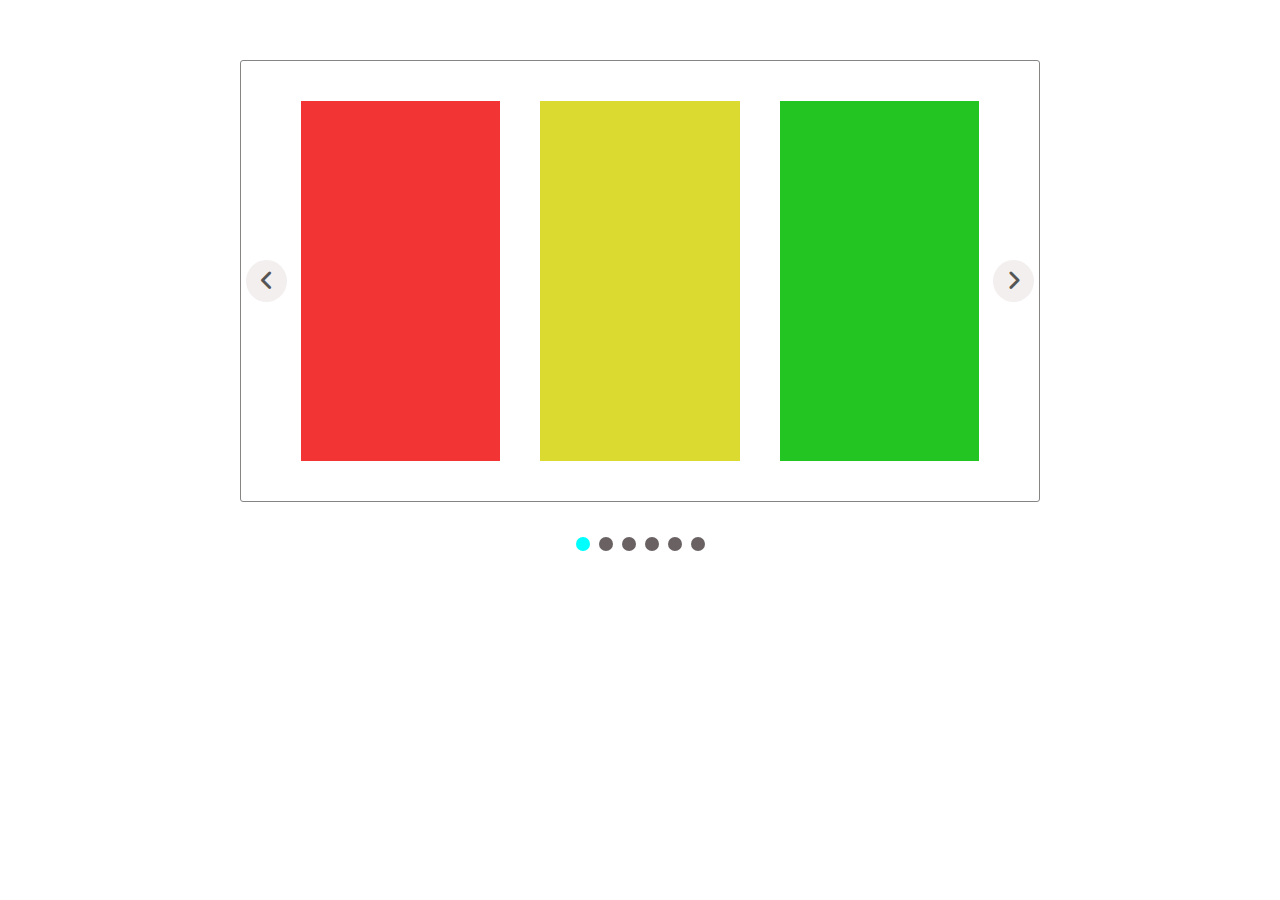
<file: Day 10 - Carousel Multiply Item/index.html>
<!DOCTYPE html>
<html lang="en">
<head>
    <meta charset="UTF-8">
    <meta http-equiv="X-UA-Compatible" content="IE=edge">
    <meta name="viewport" content="width=device-width, initial-scale=1.0">
    <link rel="stylesheet" href="https://cdnjs.cloudflare.com/ajax/libs/font-awesome/6.0.0/css/all.min.css" integrity="sha512-9usAa10IRO0HhonpyAIVpjrylPvoDwiPUiKdWk5t3PyolY1cOd4DSE0Ga+ri4AuTroPR5aQvXU9xC6qOPnzFeg==" crossorigin="anonymous" referrerpolicy="no-referrer" />
    <link rel="shortcut icon" href="https://image.shutterstock.com/image-vector/challenge-emblem-stylized-text-vector-260nw-1524875759.jpg" type="image/x-icon">
    <link rel="stylesheet" href="./main.css">
    <title>Day 10 - Carousel Multiply Item</title>
</head>
<body>
    
    <div class="container">
        <div class="slider">
            <div class="slide">
                <div class="items red">

                </div>
            </div>

            <div class="slide">
                <div class="items yellow">

                </div>
            </div>

            <div class="slide">
                <div class="items green">

                </div>
            </div>

            <div class="slide">
                <div class="items blue">

                </div>
            </div>

            <div class="slide">
                <div class="items brown">

                </div>
            </div>

            <div class="slide">
                <div class="items chocolate">

                </div>
            </div>

            <div class="slide">
                <div class="items darkgray">

                </div>
            </div>

            <div class="slide">
                <div class="items" style="background-color: aqua;">

                </div>
            </div>

            <div class="slide">
                <div class="items" style="background-color:chartreuse;">

                </div>
            </div>

            <div class="slide">
                <div class="items" style="background-color:darkgoldenrod;">

                </div>
            </div>

            <div class="slide">
                <div class="items" style="background-color:fuchsia;">

                </div>
            </div>

            <div class="slide">
                <div class="items" style="background-color:lightgreen;">

                </div>
            </div>

            <div class="slide">
                <div class="items" style="background-color:darksalmon;">

                </div>
            </div>

        </div>

        <div class="left">
            <i class="fa-solid fa-angle-left"></i>
        </div>

        <div class="right">
            <i class="fa-solid fa-angle-right"></i>
        </div>
    </div>

    <div class="dots">
        <div class="dot active"></div>
        <div class="dot"></div>
        <div class="dot"></div>
        <div class="dot"></div>
        <div class="dot"></div>
        <div class="dot"></div>
    </div>

    <script src="./main.js"></script>
</body>
</html>
</file>
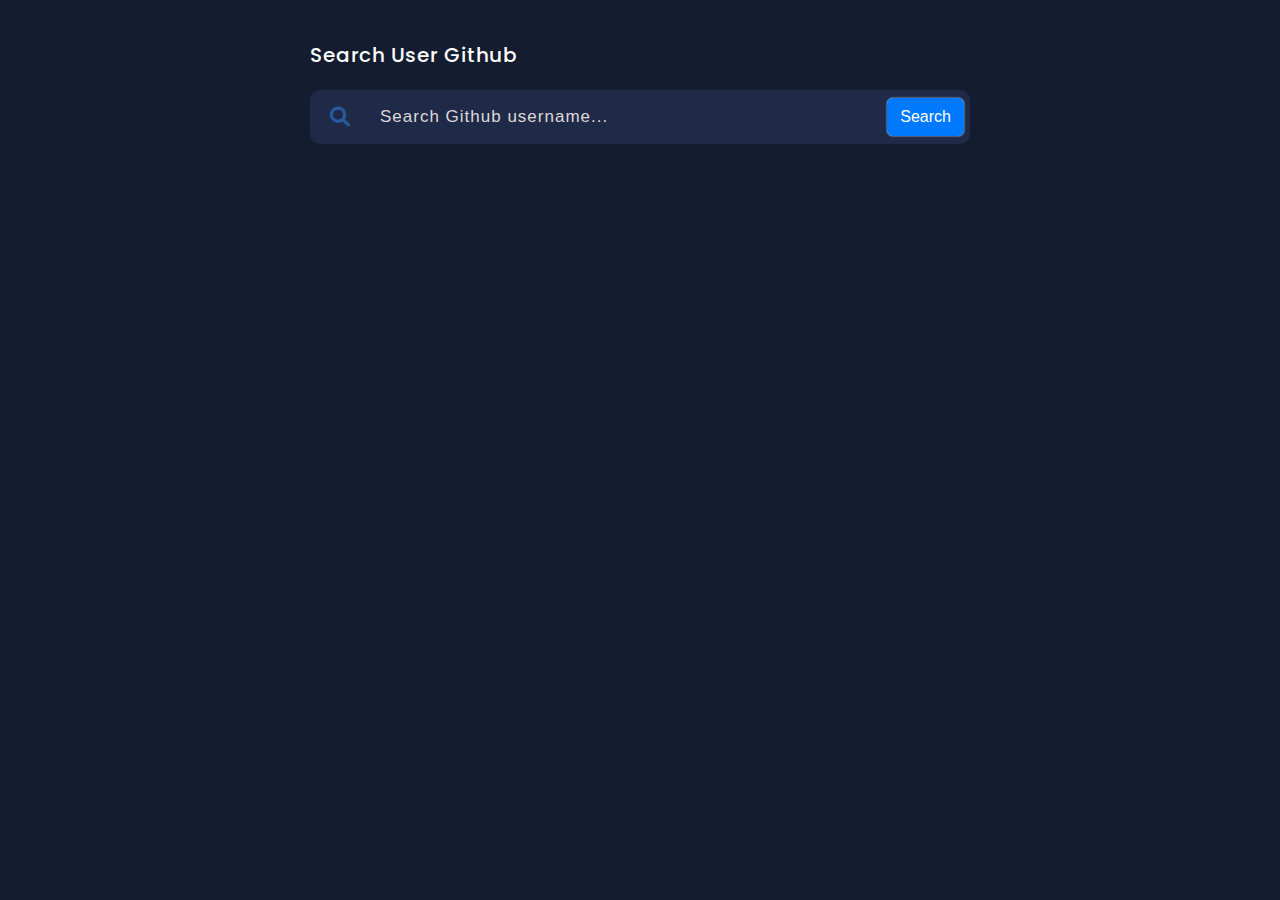
<file: Day 11 - Search Github Profile/index.html>
<!DOCTYPE html>
<html lang="en">
<head>
    <meta charset="UTF-8">
    <meta http-equiv="X-UA-Compatible" content="IE=edge">
    <meta name="viewport" content="width=device-width, initial-scale=1.0">
    <link rel="stylesheet" href="https://cdnjs.cloudflare.com/ajax/libs/font-awesome/6.0.0/css/all.min.css" integrity="sha512-9usAa10IRO0HhonpyAIVpjrylPvoDwiPUiKdWk5t3PyolY1cOd4DSE0Ga+ri4AuTroPR5aQvXU9xC6qOPnzFeg==" crossorigin="anonymous" referrerpolicy="no-referrer" />
    <link rel="shortcut icon" href="https://image.shutterstock.com/image-vector/challenge-emblem-stylized-text-vector-260nw-1524875759.jpg" type="image/x-icon">
    <link rel="stylesheet" href="./main.css">
    <title>Day 11 - Search Github Profile</title>
</head>
<body>
    
    <div class="container">
        <h2>Search User Github</h2>
        <div class="search">
            <div class="icon-search">
                <i class="fa-solid fa-magnifying-glass"></i>
            </div>
            <form action="" class="form">
                <input type="text" placeholder="Search Github username..." class="input-search">
            </form>
            <button class="btn-search">Search</button>
        </div>
        <div class="main-content"></div>
    </div>

    <script src="./main.js"></script>
</body>
</html>
</file>
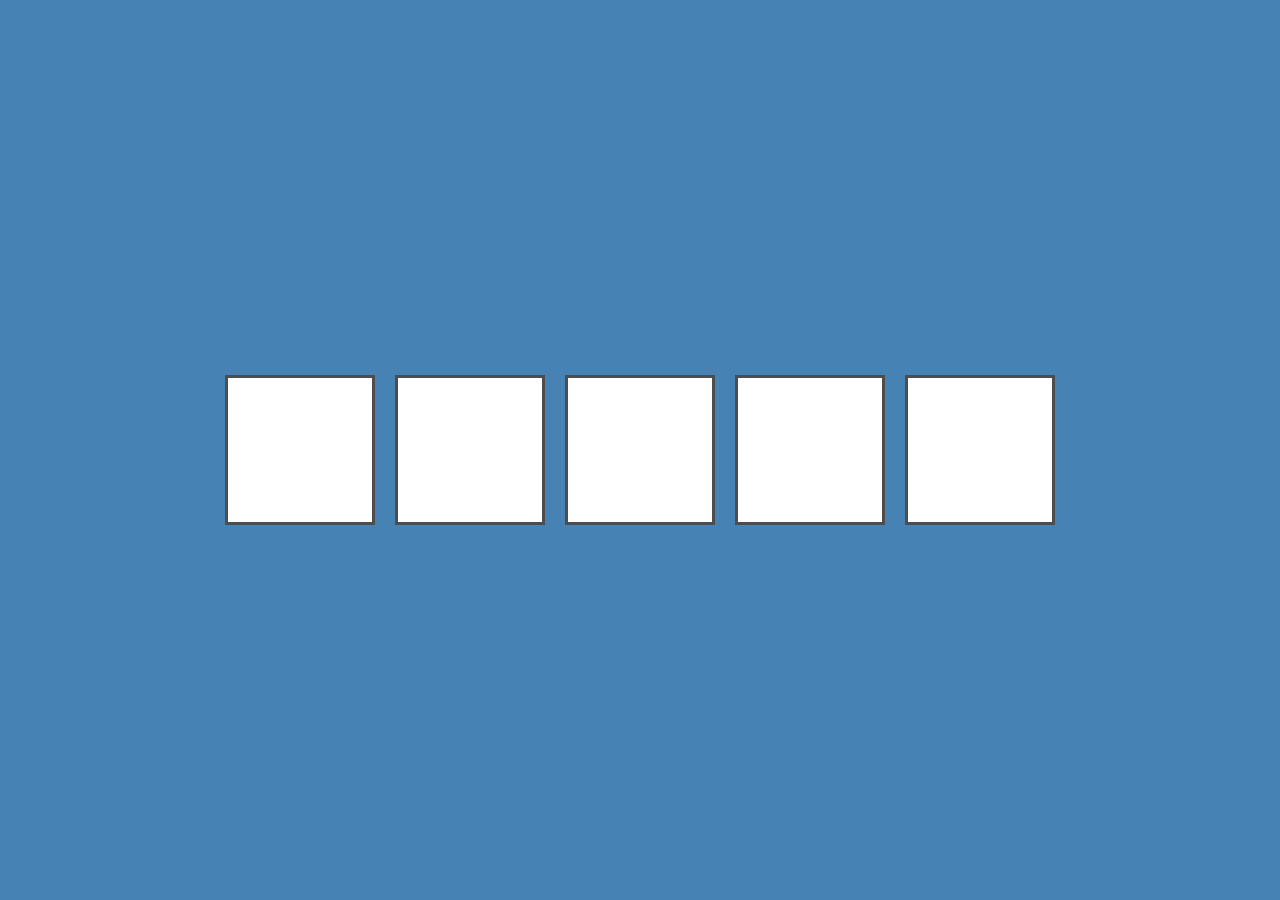
<file: Day 12 - Drag N Drop/index.html>
<!DOCTYPE html>
<html lang="en">
<head>
    <meta charset="UTF-8">
    <meta http-equiv="X-UA-Compatible" content="IE=edge">
    <meta name="viewport" content="width=device-width, initial-scale=1.0">
    <link rel="stylesheet" href="https://cdnjs.cloudflare.com/ajax/libs/font-awesome/6.0.0/css/all.min.css" integrity="sha512-9usAa10IRO0HhonpyAIVpjrylPvoDwiPUiKdWk5t3PyolY1cOd4DSE0Ga+ri4AuTroPR5aQvXU9xC6qOPnzFeg==" crossorigin="anonymous" referrerpolicy="no-referrer" />
    <link rel="shortcut icon" href="https://image.shutterstock.com/image-vector/challenge-emblem-stylized-text-vector-260nw-1524875759.jpg" type="image/x-icon">
    <link rel="stylesheet" href="./main.css">
    <title>Day 12 - Drag N Drop</title>
</head>
<body>
    <div class="empty">
        <div class="fill" draggable="true"></div>
      </div>
      <div class="empty"></div>
      <div class="empty"></div>
      <div class="empty"></div>
      <div class="empty"></div>

    <script src="./main.js" ></script>
</body>
</html>
</file>
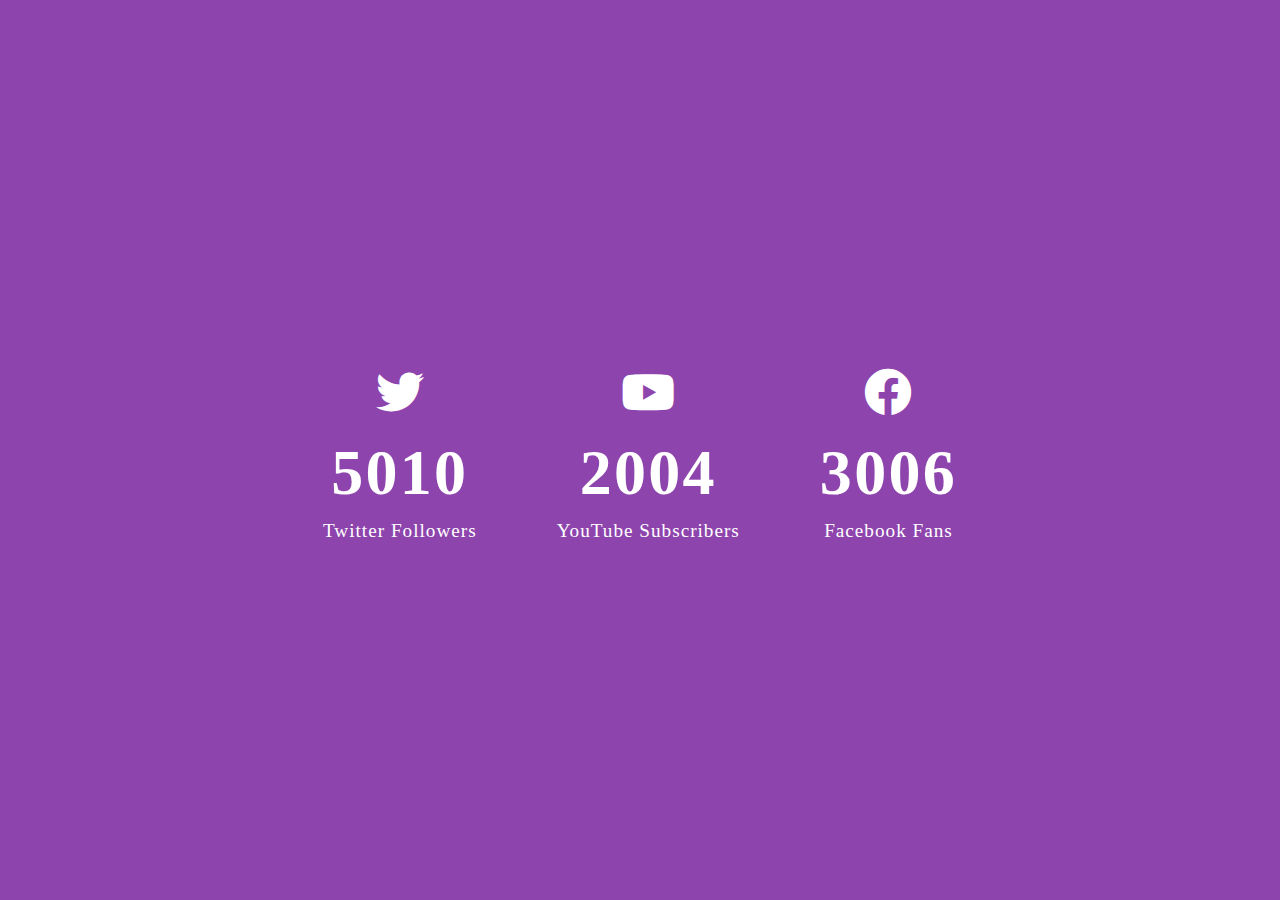
<file: Day 13 - Increment Counter/index.html>
<!DOCTYPE html>
<html lang="en">
<head>
    <meta charset="UTF-8">
    <meta http-equiv="X-UA-Compatible" content="IE=edge">
    <meta name="viewport" content="width=device-width, initial-scale=1.0">
    <title> Day 13 - Increment Counter</title>
    <link rel="stylesheet" href="https://cdnjs.cloudflare.com/ajax/libs/font-awesome/6.0.0/css/all.min.css" integrity="sha512-9usAa10IRO0HhonpyAIVpjrylPvoDwiPUiKdWk5t3PyolY1cOd4DSE0Ga+ri4AuTroPR5aQvXU9xC6qOPnzFeg==" crossorigin="anonymous" referrerpolicy="no-referrer" />
    <link rel="shortcut icon" href="https://image.shutterstock.com/image-vector/challenge-emblem-stylized-text-vector-260nw-1524875759.jpg" type="image/x-icon">
    <link rel="stylesheet" href="./main.css">

</head>
<body>
    <div class="counter-container">
        <i class="fab fa-twitter fa-3x"></i>
        <div class="counter" data-target="12000"></div>
        <span>Twitter Followers</span>
      </div>
  
      <div class="counter-container">
        <i class="fab fa-youtube fa-3x"></i>
        <div class="counter" data-target="5000"></div>
        <span>YouTube Subscribers</span>
      </div>
  
      <div class="counter-container">
        <i class="fab fa-facebook fa-3x"></i>
        <div class="counter" data-target="7500"></div>
        <span>Facebook Fans</span>
      </div>

    <script src="./main.js"></script>
</body>
</html>
</file>
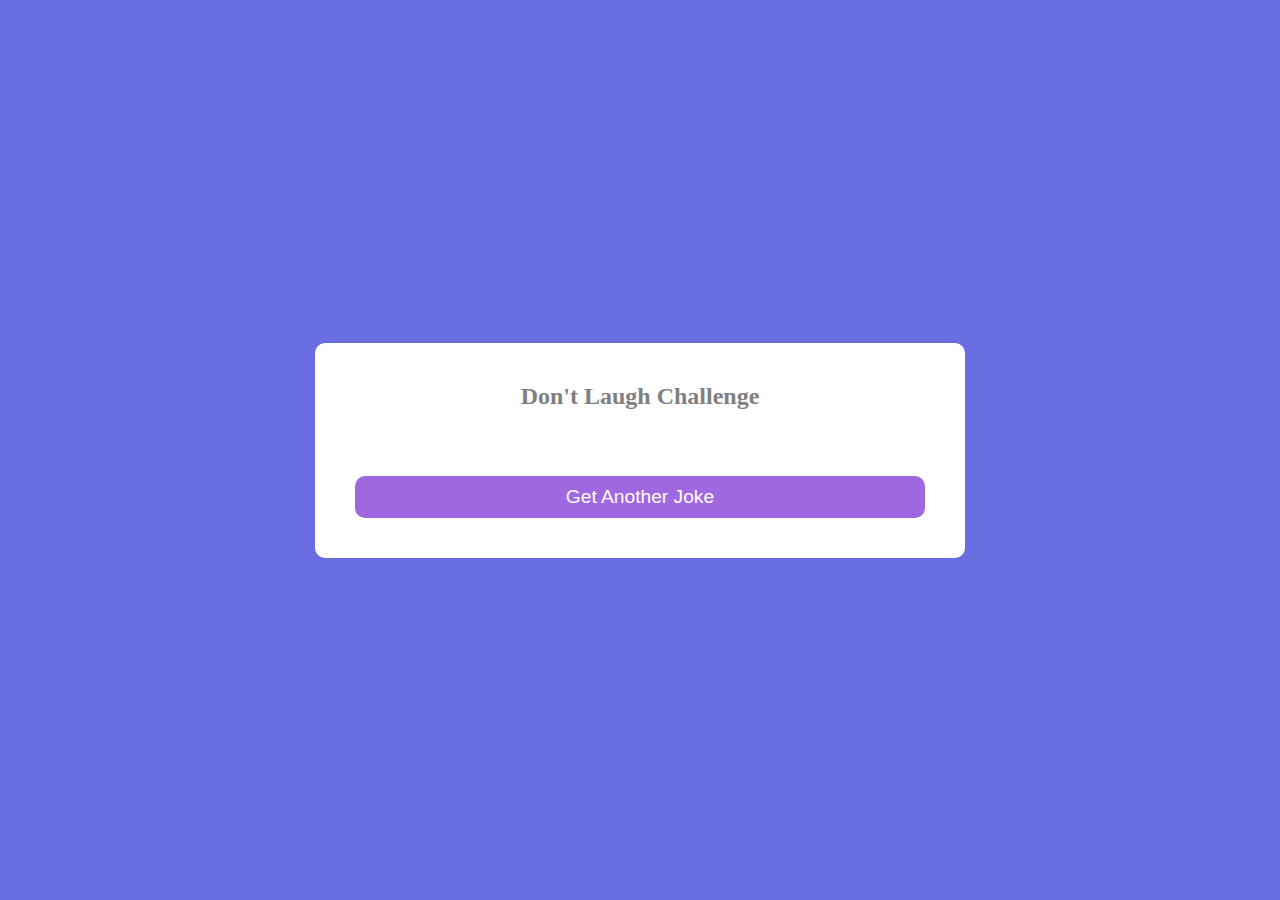
<file: Day 14 - Random Dad Joke/index.html>
<!DOCTYPE html>
<html lang="en">
<head>
    <meta charset="UTF-8">
    <meta http-equiv="X-UA-Compatible" content="IE=edge">
    <meta name="viewport" content="width=device-width, initial-scale=1.0">
    <link rel="shortcut icon" href="https://image.shutterstock.com/image-vector/challenge-emblem-stylized-text-vector-260nw-1524875759.jpg" type="image/x-icon">
    <link rel="stylesheet" href="./main.css">
    <title>Day 14 - Random Dad Joke</title>
</head>
<body>
    
    <div class="container">
        <h2>Don't Laugh Challenge</h2>
        <div class="dad-joke"></div>
        <div class="id"></div>
        <button class="btn">Get Another Joke</button>
    </div>

    <script src="./main.js"></script>
</body>
</html>
</file>
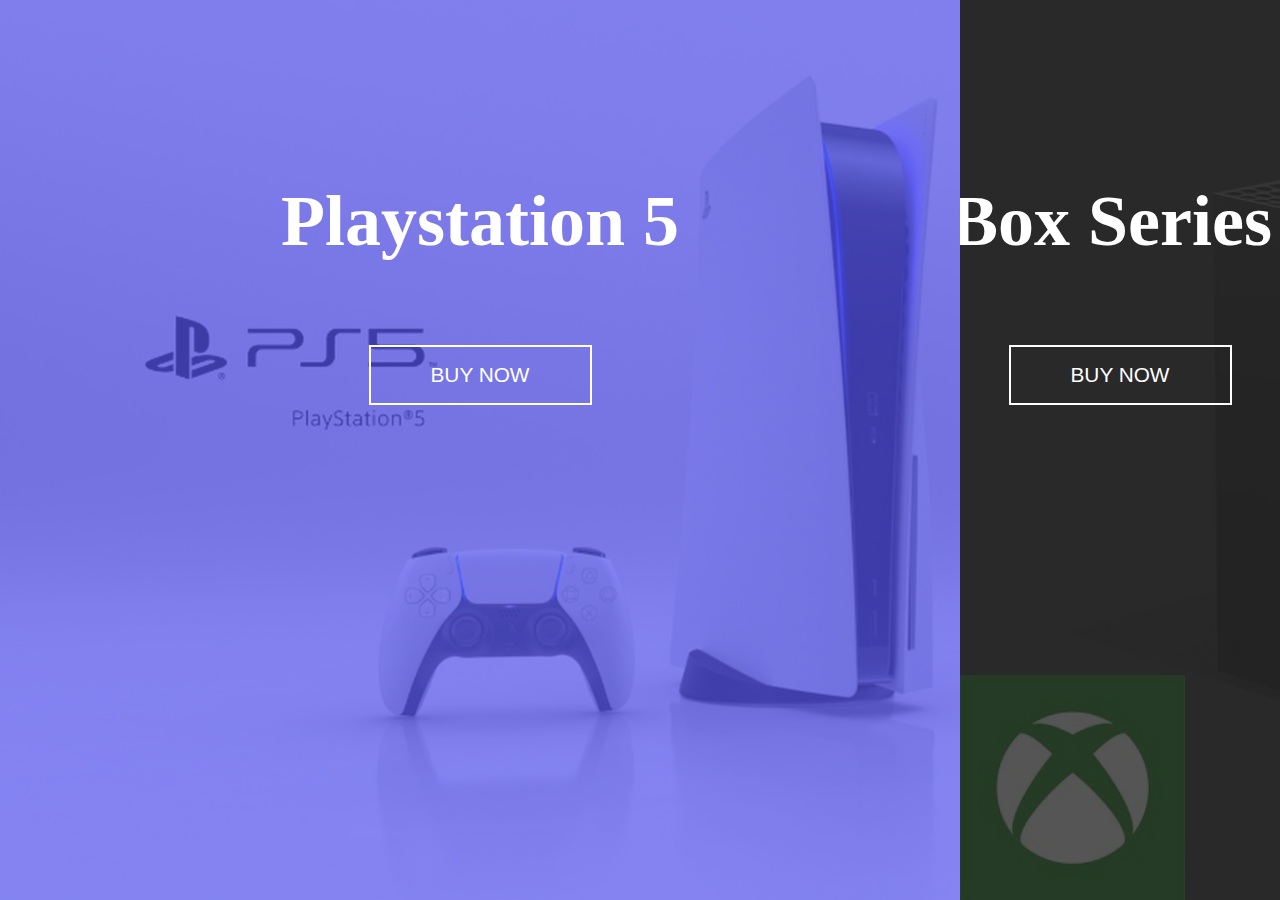
<file: Day 15 - Split Landing Page/index.html>
<!DOCTYPE html>
<html lang="en">
<head>
    <meta charset="UTF-8">
    <meta http-equiv="X-UA-Compatible" content="IE=edge">
    <meta name="viewport" content="width=device-width, initial-scale=1.0">
    <title>Day 15 - Split Landing Page</title>
    <link rel="stylesheet" href="./main.css">
</head>
<body>
    <div class="container">
        <div class="split left">
            <h2>Playstation 5</h2>
            <button class="btn btn-left">BUY NOW</button>
        </div>
        <div class="split right">
            <h2>XBox Series X</h2>
            <button class="btn btn-right">BUY NOW</button>
        </div>
    </div>

    <script src="./main.js"></script>
</body>
</html>
</file>
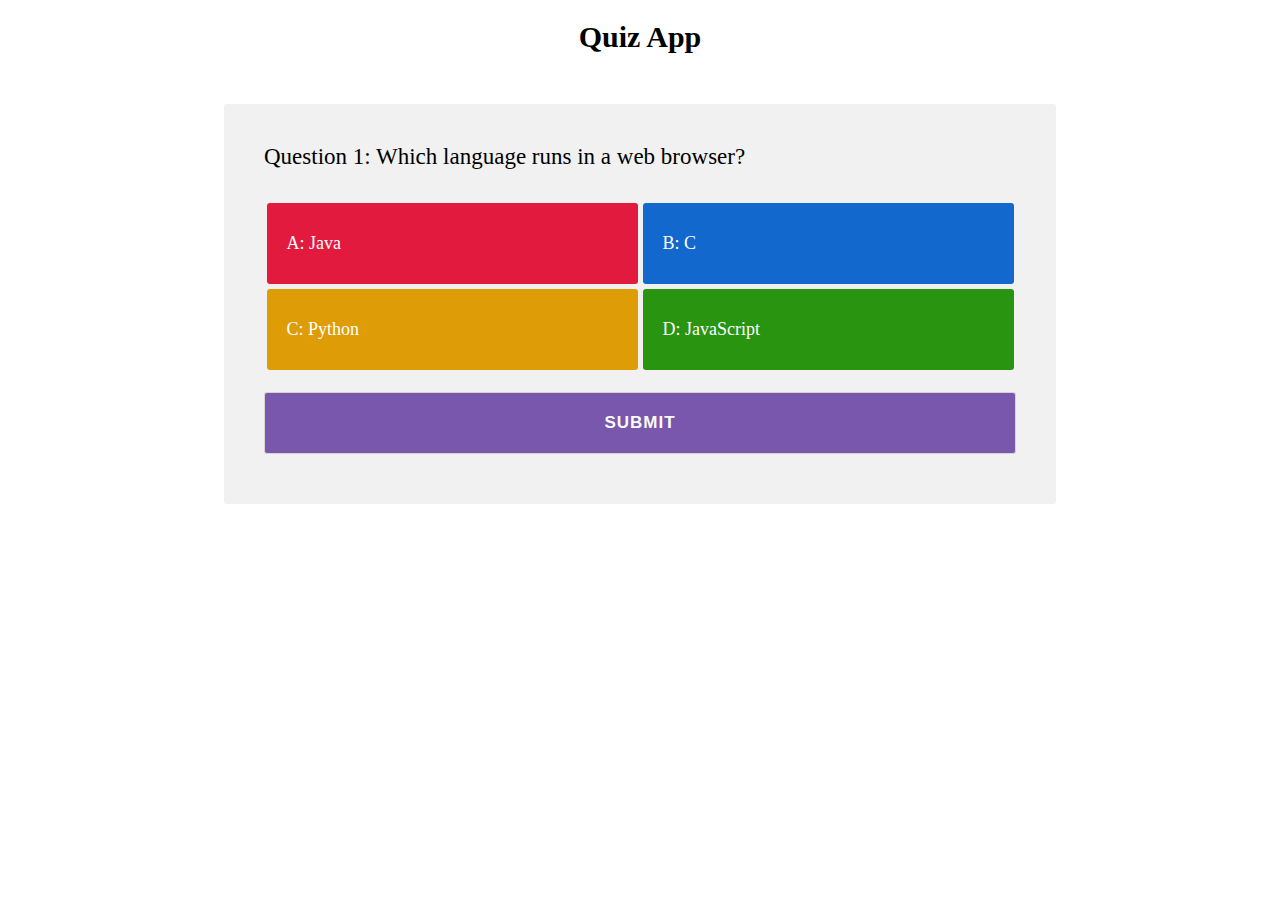
<file: Day 2 - Quiz App/index.html>
<!DOCTYPE html>
<html lang="en">
<head>
    <meta charset="UTF-8">
    <meta http-equiv="X-UA-Compatible" content="IE=edge">
    <meta name="viewport" content="width=device-width, initial-scale=1.0">
    <link rel="shortcut icon" href="https://image.shutterstock.com/image-vector/challenge-emblem-stylized-text-vector-260nw-1524875759.jpg" type="image/x-icon">
    <title>Day 2 - Quiz App</title>
    <link rel="stylesheet" href="./main.css">
</head>
<body>

    <h1>Quiz App</h1>

    <div class="container">
        <h3 class="question-content">Question test</h3>
        <div class="form-answer">
            <ul class="row">
                <li class="answer-a col">
                    <input type="radio" class="answer" name="a" id="a">
                    <label for="a" id="answer-a" class="active">answer content a</label>
                </li>
                <li class="answer-b col">
                    <input type="radio" class="answer" name="b" id="b">
                    <label for="b" id="answer-b" class="active">answer content b</label>
                </li>
                <li class="answer-c col">
                    <input type="radio" class="answer" name="c" id="c">
                    <label for="c" id="answer-c" class="active">answer content c</label>
                </li>
                <li class="answer-d col">
                    <input type="radio" class="answer" name="d" id="d">
                    <label for="d" id="answer-d" class="active">answer content d</label>
                </li>
            </ul>
            <div class="error-caption">Error: Please select a answer !</div>
            <div class="btn-submit">
                <button class="submit">SUBMIT</button>
            </div>
        </div>

    </div>

    <script src="./main.js"></script>
</body>
</html>
</file>
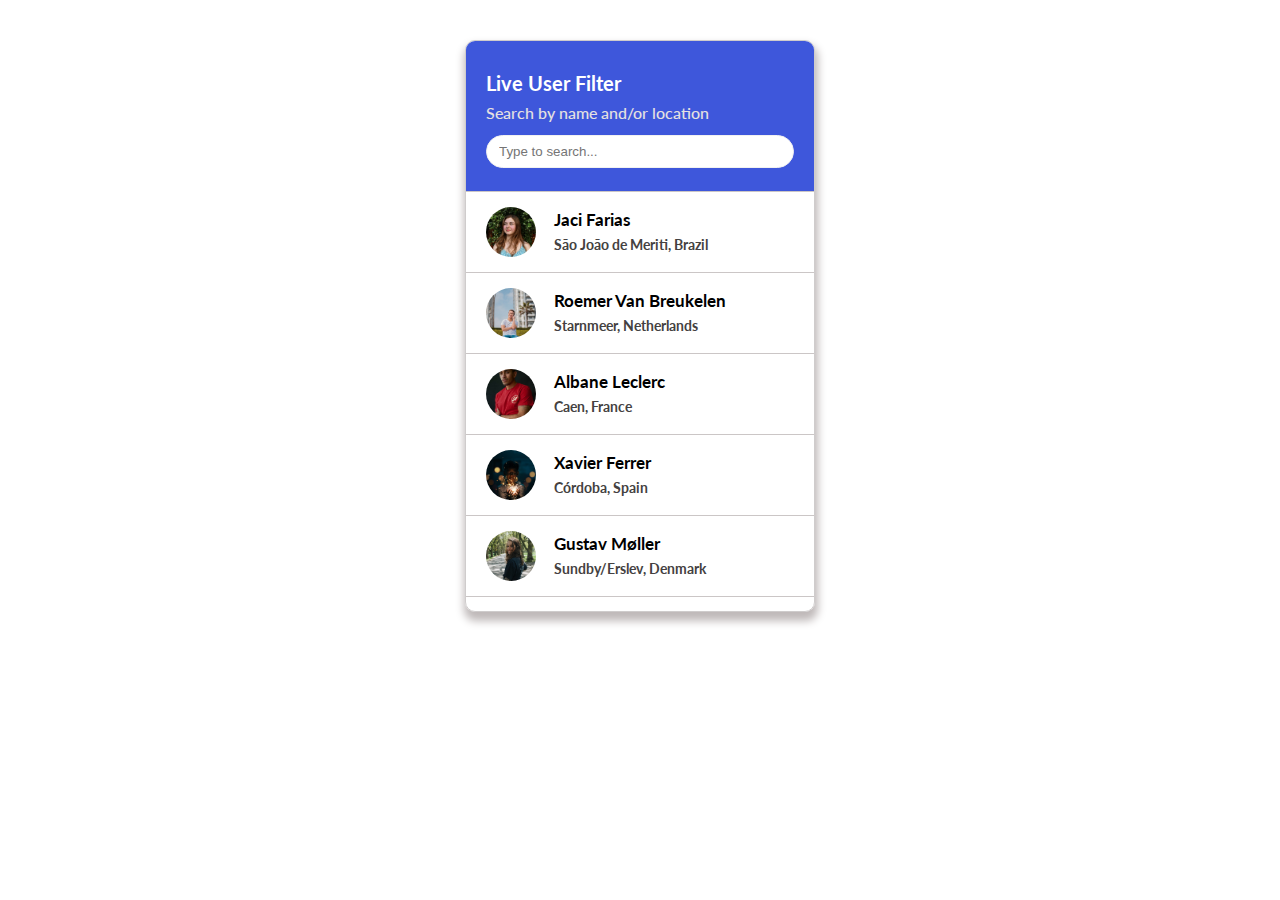
<file: Day 3 - Live User Filter/index.html>
<!DOCTYPE html>
<html lang="en">
<head>
    <meta charset="UTF-8">
    <meta http-equiv="X-UA-Compatible" content="IE=edge">
    <meta name="viewport" content="width=device-width, initial-scale=1.0">
    <link rel="shortcut icon" href="https://image.shutterstock.com/image-vector/challenge-emblem-stylized-text-vector-260nw-1524875759.jpg" type="image/x-icon">
    <link rel="stylesheet" href="./main.css">
    <title>Day 3 - Live User Filter</title>
</head>
<body>
    
    <div class="container">
        <div class="header">
            <h2>Live User Filter</h2>
            <h4>Search by name and/or location</h4>
            <input type="text" class="input-search" placeholder="Type to search..." autofocus >
        </div>

        <div class="footer">
            <ul>
                <li>
                    <img src="./img/pp1.jfif" alt="people 1">
                    <div class="content">
                        <h2>Jaci Farias</h2>
                        <h4>São João de Meriti, Brazil</h4>
                    </div>
                </li>

                <li>
                    <img src="./img/pp2.jfif" alt="people 2">
                    <div class="content">
                        <h2>Roemer Van Breukelen</h2>
                        <h4>Starnmeer, Netherlands</h4>
                    </div>
                </li>

                <li>
                    <img src="./img/pp3.jfif" alt="people 2">
                    <div class="content">
                        <h2>Albane Leclerc</h2>
                        <h4>Caen, France</h4>
                    </div>
                </li>

                <li>
                    <img src="./img/pp4.jfif" alt="people 2">
                    <div class="content">
                        <h2>Xavier Ferrer</h2>
                        <h4>Córdoba, Spain</h4>
                    </div>
                </li>

                <li>
                    <img src="./img/pp5.jfif" alt="people 2">
                    <div class="content">
                        <h2>Gustav Møller</h2>
                        <h4>Sundby/Erslev, Denmark</h4>
                    </div>
                </li>

                <li>
                    <img src="./img/pp6.jfif" alt="people 2">
                    <div class="content">
                        <h2>Maja Jensen</h2>
                        <h4>Stokkemarke, Denmark</h4>
                    </div>
                </li>

                <li>
                    <img src="./img/pp7.jfif" alt="people 2">
                    <div class="content">
                        <h2>Côme Rousseau</h2>
                        <h4>Dijon, France</h4>
                    </div>
                </li>

                <li>
                    <img src="./img/pp8.jfif" alt="people 2">
                    <div class="content">
                        <h2>Ethan Lundgren</h2>
                        <h4>Sunndalsøra, Norway</h4>
                    </div>
                </li>

                <li>
                    <img src="./img/pp9.jfif" alt="people 2">
                    <div class="content">
                        <h2>Charles Thompson</h2>
                        <h4>Christchurch, New Zealand</h4>
                    </div>
                </li>

                <li>
                    <img src="./img/pp10.jfif" alt="people 2">
                    <div class="content">
                        <h2>Eléna Louis</h2>
                        <h4>Brest, France</h4>
                    </div>
                </li>

                <li>
                    <img src="./img/pp11.jfif" alt="people 2">
                    <div class="content">
                        <h2>Nêuton Almeida</h2>
                        <h4>Codó, Brazil</h4>
                    </div>
                </li>

                <li>
                    <img src="./img/pp12.jfif" alt="people 2">
                    <div class="content">
                        <h2>Thea Clarke</h2>
                        <h4>Tauranga, New Zealand</h4>
                    </div>
                </li>

                <li>
                    <img src="./img/pp13.jfif" alt="people 2">
                    <div class="content">
                        <h2>Olga Hernandez</h2>
                        <h4>Zaragoza, Spain</h4>
                    </div>
                </li>

                <li>
                    <img src="./img/pp14.jfif" alt="people 2">
                    <div class="content">
                        <h2>Susan Jenkins</h2>
                        <h4>Carlisle, United Kingdom</h4>
                    </div>
                </li>

                <li>
                    <img src="./img/pp15.jfif" alt="people 2">
                    <div class="content">
                        <h2>Tim Bernard</h2>
                        <h4>Neerach, Switzerland</h4>
                    </div>
                </li>

                <li>
                    <img src="./img/pp1.jfif" alt="people 1">
                    <div class="content">
                        <h2>Văn Bang</h2>
                        <h4>Hải Hậu, Hải Lý, Nam Định</h4>
                    </div>
                </li>

                <li>
                    <img src="./img/pp2.jfif" alt="people 2">
                    <div class="content">
                        <h2>Châu Danh</h2>
                        <h4>Phước Tỉnh, Bà Rịa - Vũng Tàu</h4>
                    </div>
                </li>

                <li>
                    <img src="./img/pp3.jfif" alt="people 2">
                    <div class="content">
                        <h2>Đỗ Tường Vy</h2>
                        <h4>Quãng Ngãi, Việt Nam</h4>
                    </div>
                </li>

                <li>
                    <img src="./img/pp4.jfif" alt="people 2">
                    <div class="content">
                        <h2>Thanh Xuân</h2>
                        <h4>Hải Hậu, Nam Định</h4>
                    </div>
                </li>

                <li>
                    <img src="./img/pp5.jfif" alt="people 2">
                    <div class="content">
                        <h2>Nhã My</h2>
                        <h4>Phước Tỉnh, Việt Nam</h4>
                    </div>
                </li>

                <li>
                    <img src="./img/pp6.jfif" alt="people 2">
                    <div class="content">
                        <h2>Huy Đạt</h2>
                        <h4>Phước Bình, Phước Tỉnh, Bà Rịa - Vũng Tàu</h4>
                    </div>
                </li>

                <li>
                    <img src="./img/pp7.jfif" alt="people 2">
                    <div class="content">
                        <h2>Lan Vy</h2>
                        <h4>Hải Phòng, Lạng Sơn</h4>
                    </div>
                </li>

                <li>
                    <img src="./img/pp8.jfif" alt="people 2">
                    <div class="content">
                        <h2>yến Oanh</h2>
                        <h4>Đà Nẵng, Việt Nam</h4>
                    </div>
                </li>

                <li>
                    <img src="./img/pp9.jfif" alt="people 2">
                    <div class="content">
                        <h2>Quốc Tân</h2>
                        <h4>Phước lâm, Long Điền</h4>
                    </div>
                </li>

                <li>
                    <img src="./img/pp10.jfif" alt="people 2">
                    <div class="content">
                        <h2>Văn Nghĩa</h2>
                        <h4>hải lâm, Long Điền</h4>
                    </div>
                </li>

            </ul>
        </div>
    </div>


    <script src="./main.js"></script>
</body>
</html>
</file>
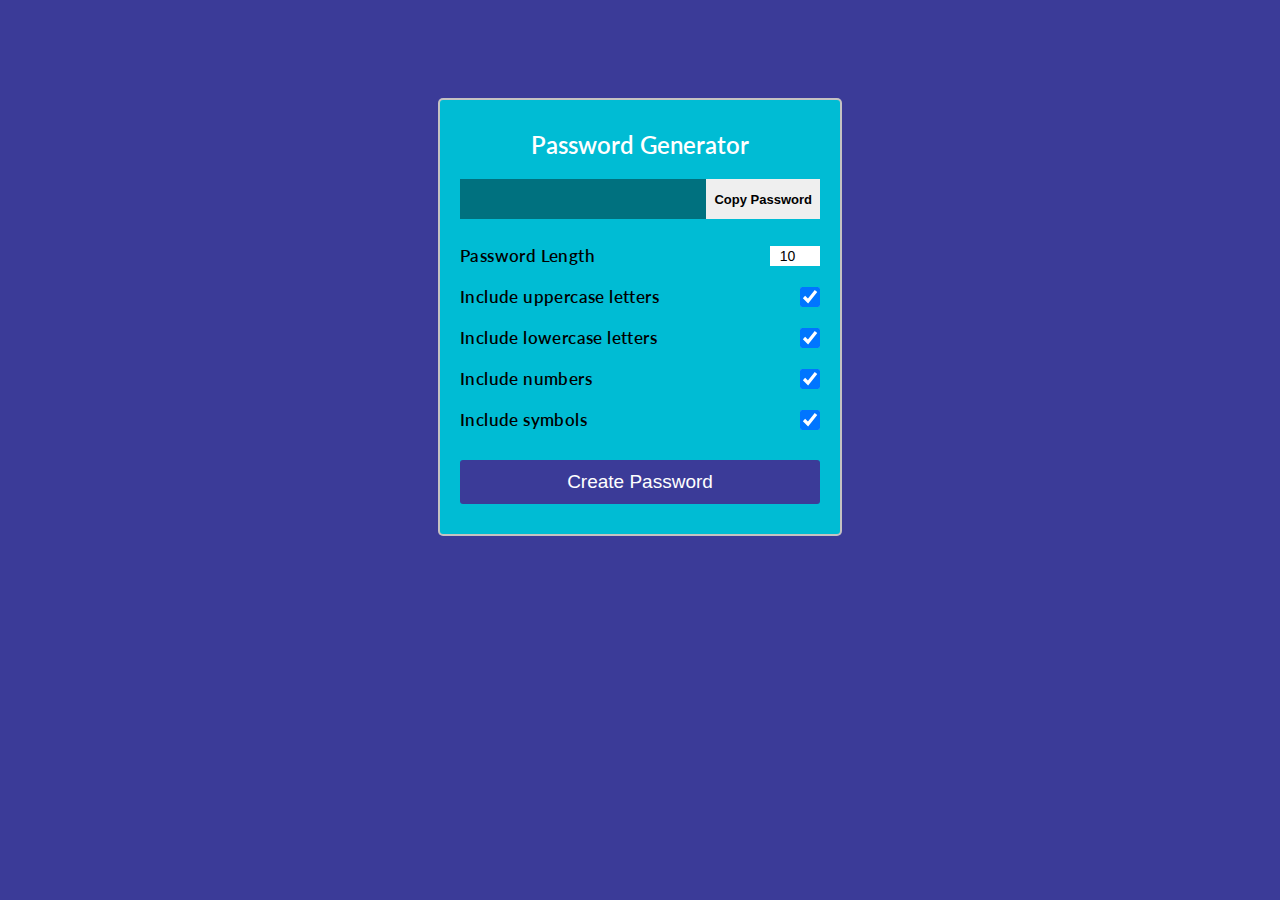
<file: Day 5 - Generator Password/index.html>
<!DOCTYPE html>
<html lang="en">
<head>
    <meta charset="UTF-8">
    <meta http-equiv="X-UA-Compatible" content="IE=edge">
    <meta name="viewport" content="width=device-width, initial-scale=1.0">
    <title>Day 5 - Generator Password</title>
    <link rel="shortcut icon" href="https://image.shutterstock.com/image-vector/challenge-emblem-stylized-text-vector-260nw-1524875759.jpg" type="image/x-icon">
    <link rel="stylesheet" href="./main.css">
</head>
<body>
    
    <div class="container">
        <div class="container-content">
            <h2>Password Generator</h2>
            <div class="container-input">
                <div class="password-value"></div>
                <button class="password-copy">Copy Password</button>
            </div>
            <ul>
                <li>
                    <label for="input-length">Password Length</label>
                    <input type="number" value="10" min="8" max="20" id="input-length">
                </li>
                <li>
                    <label for="input-upper">Include uppercase letters</label>
                    <input type="checkbox" id="input-upper" checked>
                </li>
                <li>
                    <label for="input-lower">Include lowercase letters</label>
                    <input type="checkbox" id="input-lower" checked>
                </li>
                <li>
                    <label for="input-number">Include numbers</label>
                    <input type="checkbox" id="input-number" checked>
                </li>
                <li>
                    <label for="input-symbol">Include symbols</label>
                    <input type="checkbox" id="input-symbol" checked>
                </li>
            </ul>

            <button class="btn-create">Create Password</button>
        </div>
    </div>

    <script src="./main.js"></script>
</body>
</html>
</file>
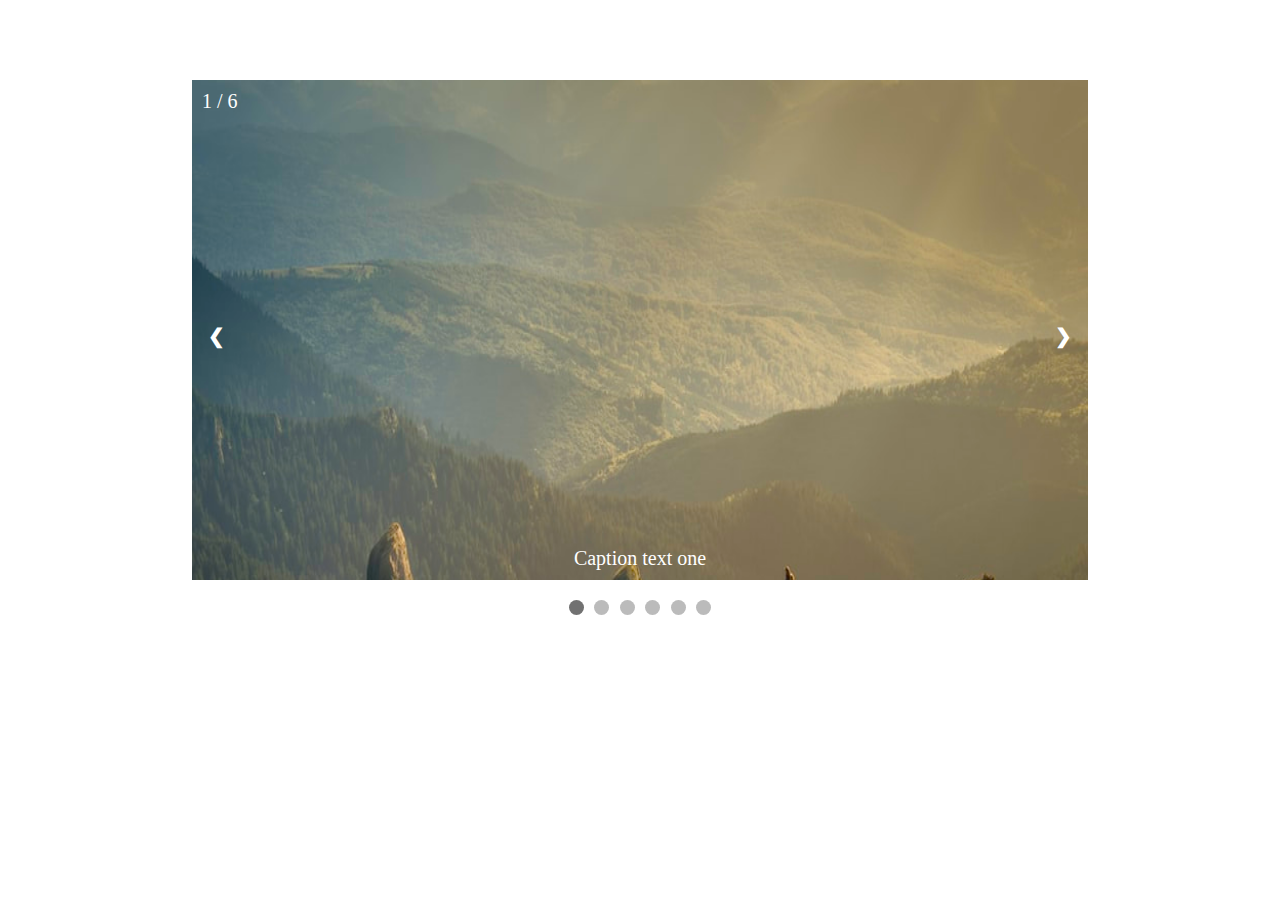
<file: Day 6 - Carousel Slider/index.html>
<!DOCTYPE html>
<html lang="en">
	<head>
		<meta charset="UTF-8" />
		<meta http-equiv="X-UA-Compatible" content="IE=edge" />
		<meta name="viewport" content="width=device-width, initial-scale=1.0" />
		<title>Day 6 - Carousel Slider</title>
        <link rel="shortcut icon" href="https://image.shutterstock.com/image-vector/challenge-emblem-stylized-text-vector-260nw-1524875759.jpg" type="image/x-icon">
		<link rel="stylesheet" href="./main.css" />
	</head>
	<body>
		<div class="slider-container">
			<div class="mySlide ">
				<div class="numberText">1 / 6</div>
				<img src="./img/nature_1.jfif" alt="" />
				<div class="text">Caption text one</div>
			</div>

			<div class="mySlide ">
				<div class="numberText">2 / 6</div>
				<img src="./img/nature_2.jfif" alt="" />
				<div class="text">Caption text two</div>
			</div>

			<div class="mySlide ">
				<div class="numberText">3 / 6</div>
				<img src="./img/nature_3.jfif" alt="" />
				<div class="text">Caption text three</div>
			</div>

            <div class="mySlide ">
				<div class="numberText">4 / 6</div>
				<img src="./img/nature_4.jfif" alt="" />
				<div class="text">Caption text four</div>
			</div>

			<div class="mySlide ">
				<div class="numberText">5 / 6</div>
				<img src="./img/nature_5.jfif" alt="" />
				<div class="text">Caption text five</div>
			</div>

			<div class="mySlide ">
				<div class="numberText">6 / 6</div>
				<img src="./img/nature_6.jfif" alt="" />
				<div class="text">Caption text six</div>
			</div>

			<a class="prev">&#10094;</a>
			<a class="next">&#10095;</a>
		</div>

        <div style="text-align:center" class="dots">
            <span class="dot active" data-slide="0"></span> 
            <span class="dot" data-slide="1"></span> 
            <span class="dot" data-slide="2"></span> 
            <span class="dot" data-slide="3"></span> 
            <span class="dot" data-slide="4"></span> 
            <span class="dot" data-slide="5"></span> 
          </div>

		<script src="./main.js"></script>
	</body>
</html>
</file>
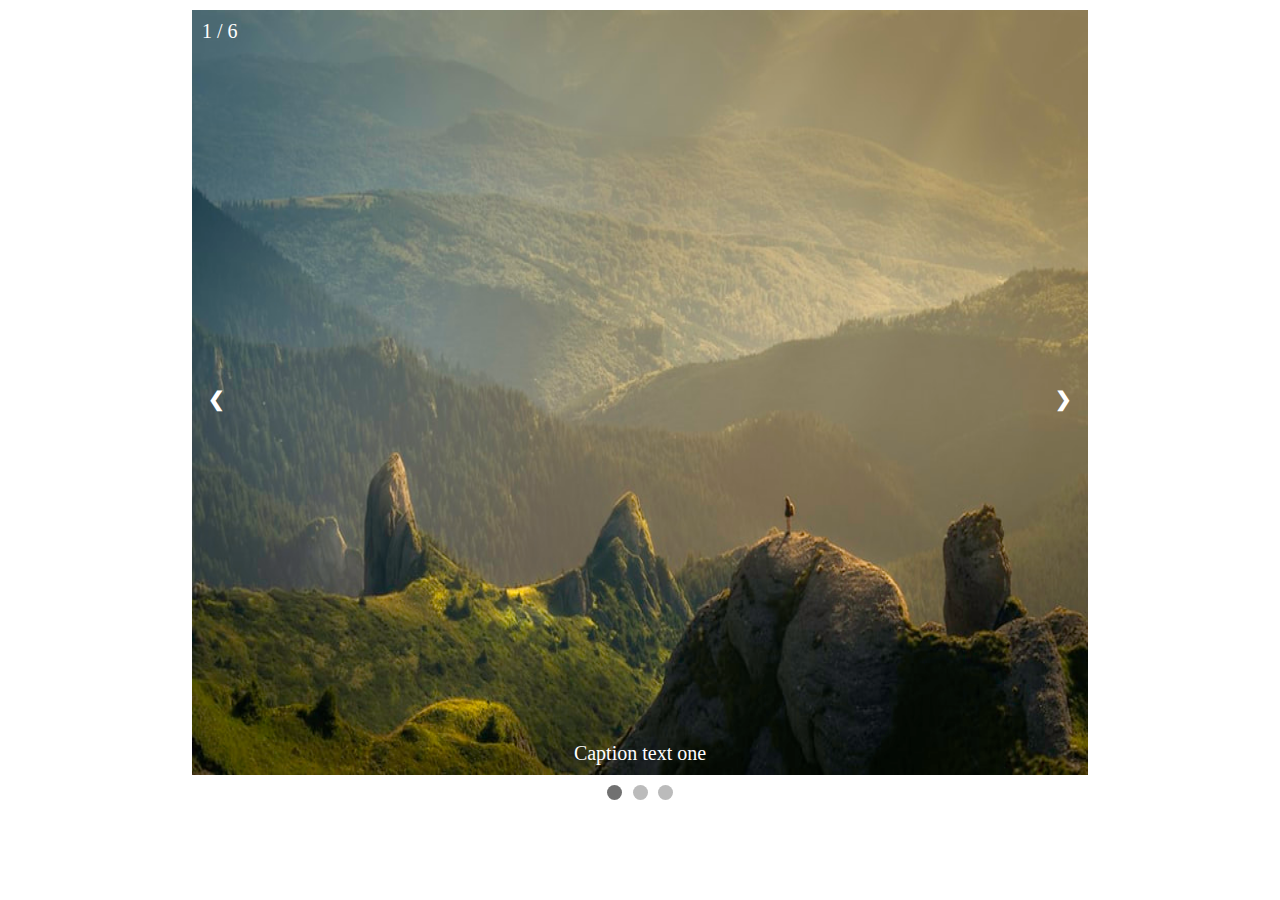
<file: Day 7 - Carousel Slider Fade/index.html>
<!DOCTYPE html>
<html lang="en">
	<head>
		<meta charset="UTF-8" />
		<meta http-equiv="X-UA-Compatible" content="IE=edge" />
		<meta name="viewport" content="width=device-width, initial-scale=1.0" />
		<title>Slide show</title>
		<link rel="stylesheet" href="./main.css" />
	</head>
	<body>
		<div class="slider-container">
			<div class="mySlide fade">
				<div class="numberText">1 / 6</div>
				<img src="./img/nature_1.jfif" alt="" />
				<div class="text">Caption text one</div>
			</div>

			<div class="mySlide fade">
				<div class="numberText">2 / 6</div>
				<img src="./img/nature_2.jfif" alt="" />
				<div class="text">Caption text two</div>
			</div>

			<div class="mySlide fade">
				<div class="numberText">3 / 6</div>
				<img src="./img/nature_3.jfif" alt="" />
				<div class="text">Caption text three</div>
			</div>

            <div class="mySlide fade">
				<div class="numberText">4 / 6</div>
				<img src="./img/nature_4.jfif" alt="" />
				<div class="text">Caption text four</div>
			</div>

			<div class="mySlide fade">
				<div class="numberText">5 / 6</div>
				<img src="./img/nature_5.jfif" alt="" />
				<div class="text">Caption text five</div>
			</div>

			<div class="mySlide fade">
				<div class="numberText">6 / 6</div>
				<img src="./img/nature_6.jfif" alt="" />
				<div class="text">Caption text six</div>
			</div>

			<a class="prev" onclick="plusSlides(-2)">&#10094;</a>
			<a class="next" onclick="plusSlides(1)">&#10095;</a>
		</div>

        <div style="text-align:center" class="dots">
            <span class="dot" onclick="currentSlide(1)"></span> 
            <!-- <span class="dot" onclick="currentSlide(2)"></span>  -->
            <span class="dot" onclick="currentSlide(3)"></span> 
            <!-- <span class="dot" onclick="currentSlide(4)"></span>  -->
            <span class="dot" onclick="currentSlide(5)"></span> 
            <!-- <span class="dot" onclick="currentSlide(6)"></span>  -->
          </div>

		<script src="./main.js"></script>
	</body>
</html>
</file>
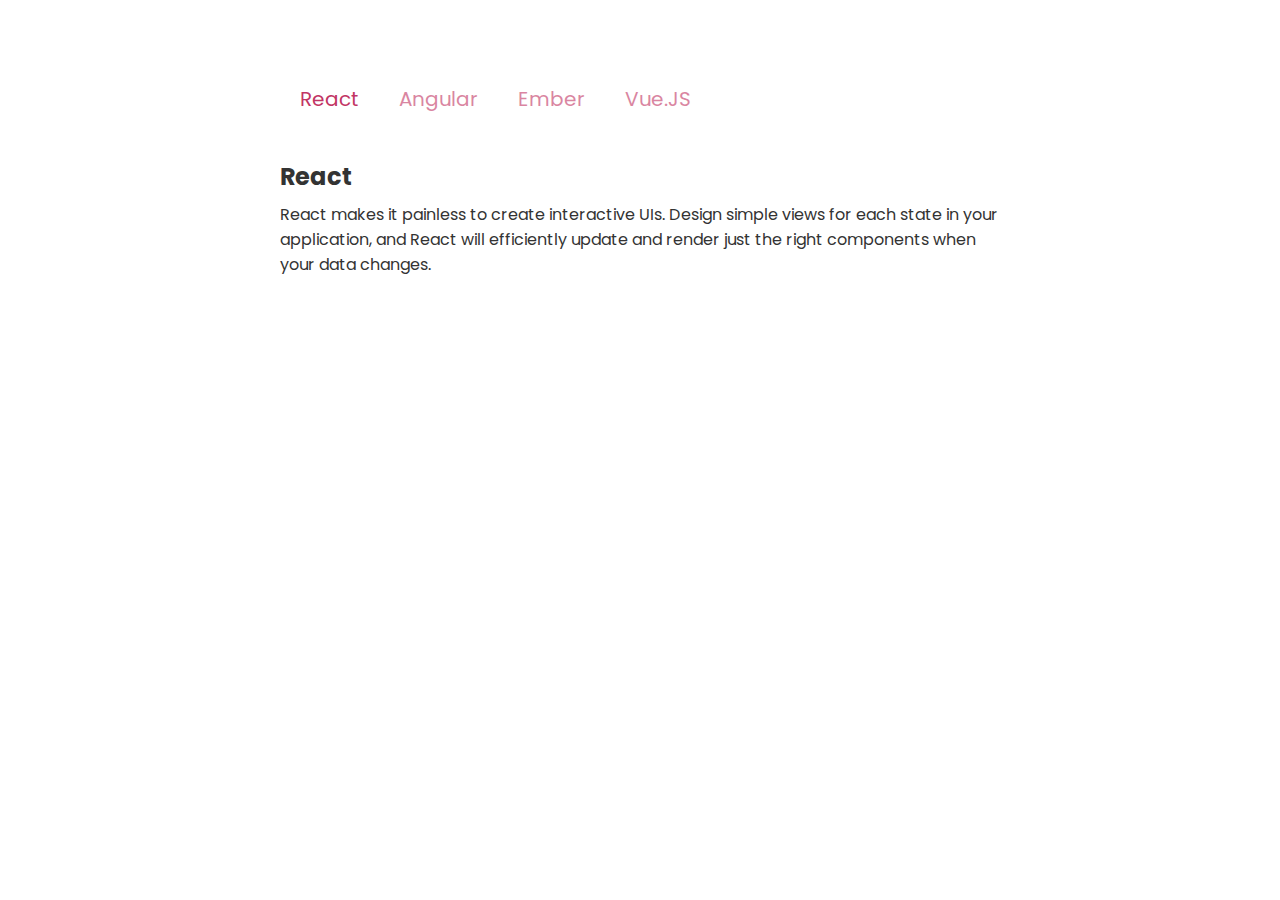
<file: Day 8 - TabUI/index.html>
<!DOCTYPE html>
<html lang="en">
	<head>
		<meta charset="UTF-8" />
		<meta http-equiv="X-UA-Compatible" content="IE=edge" />
		<meta name="viewport" content="width=device-width, initial-scale=1.0" />
		<link rel="preconnect" href="https://fonts.gstatic.com" />
		<link
			rel="stylesheet"
			href="https://cdnjs.cloudflare.com/ajax/libs/font-awesome/5.15.2/css/all.min.css"
			integrity="sha512-HK5fgLBL+xu6dm/Ii3z4xhlSUyZgTT9tuc/hSrtw6uzJOvgRr2a9jyxxT1ely+B+xFAmJKVSTbpM/CuL7qxO8w=="
			crossorigin="anonymous"
		/>
		<link
			href="https://fonts.googleapis.com/css2?family=Poppins:wght@300;400;500;600&display=swap"
			rel="stylesheet"
		/>
		<title>TabUI</title>
		<link rel="stylesheet" href="main.css" />
	</head>
	<body>
		<div>
			<!-- Tab items -->
			<div class="tabs">
				<div class="tab-item active">
					<i class="tab-icon fas fa-code"></i>
					React
				</div>
				<div class="tab-item">
					<i class="tab-icon fas fa-cog"></i>
					Angular
				</div>
				<div class="tab-item">
					<i class="tab-icon fas fa-plus-circle"></i>
					Ember
				</div>
				<div class="tab-item">
					<i class="tab-icon fas fa-pen-nib"></i>
					Vue.JS
				</div>
				<div class="line"></div>
			</div>

			<!-- Tab content -->
			<div class="tab-content">
				<div class="tab-pane active">
					<h2>React</h2>
					<p>
						React makes it painless to create interactive UIs. Design simple
						views for each state in your application, and React will efficiently
						update and render just the right components when your data changes.
					</p>
				</div>
				<div class="tab-pane">
					<h2>Angular</h2>
					<p>
						Angular is an application design framework and development platform
						for creating efficient and sophisticated single-page apps.
					</p>
				</div>
				<div class="tab-pane">
					<h2>Ember</h2>
					<p>
						Ember.js is a productive, battle-tested JavaScript framework for
						building modern web applications. It includes everything you need to
						build rich UIs that work on any device.
					</p>
				</div>
				<div class="tab-pane">
					<h2>Vue.js</h2>
					<p>
						Vue (pronounced /vju:/, like view) is a progressive framework for
						building user interfaces. Unlike other monolithic frameworks, Vue is
						designed from the ground up to be incrementally adoptable.
					</p>
				</div>
			</div>
		</div>

		<script src="./main.js"></script>
	</body>
</html>
</file>
<file: Day 10 - Carousel Multiply Item/main.css>
@import url("https://fonts.googleapis.com/css2?family=Lato:ital,wght@0,300;0,400;0,700;0,900;1,300;1,400;1,700&family=Poppins:ital,wght@0,200;0,300;0,400;0,500;0,600;0,700;1,200;1,300;1,400;1,500;1,600;1,700&display=swap");

* {
	margin: 0;
	padding: 0;
	box-sizing: border-box;
}

html {
	font-size: 62.5%;
	font-family: "Poppins", sans-serif;
}

.container {
    width: 800px;
    display: flex;
    background-color: transparent;
    margin: 60px auto 35px;
    border: 1px solid #878484;
    border-radius: 3px;
    position: relative;
    overflow: hidden;
    padding: 20px 40px;
}

.slider {
    width: 100%;
    height: 100%;
    display: flex;
    overflow: hidden;
    margin-top: 20px;
    margin-bottom: 20px;
    margin-left: -20px;
    margin-right: -20px;
}

.slide {
    flex: 0 0 33.333333333333%;
    max-width: 100%;
    height: 360px;
    padding: 0 20px;
    transition: all .3s linear;
}

.items {
    margin-left: 20px;
    margin-right: 20px;
    width: 100%;
    height: 100%;
}

.red {
    background-color: #f33434;
}

.yellow {
    background-color: rgb(218, 218, 49);
}

.green {
    background-color: rgb(34, 197, 34);
}

.blue {
    background-color: rgb(78, 78, 204);
}

.brown {
    background-color: brown;
}

.chocolate {
    background-color: chocolate;
}

.darkgray {
    background-color: darkgray;
}

.left, .right {
    position: absolute;
    transition: all .2 linear;
}

.left {
    top: 50%;
    transform: translateY(-50%);
    left: 5px;
    font-size: 2.3rem;
    padding: 4px 15px;
    background-color: #f3efef;
    border-radius: 50%;
    color: #555555;
}

.right {
    top: 50%;
    transform: translateY(-50%);
    right: 5px;
    font-size: 2.3rem;
    padding: 4px 15px;
    background-color: #f3efef;
    border-radius: 50%;
    color: #555555;
}

.left:hover, .right:hover {
    background-color: aqua;
    color: white;
    cursor: pointer;
}

.dots {
    display: flex;
    justify-content: center;
    align-items: center;
    text-align: center;
    width: 100%;
}

.dot {
    width: 2px;
    height: 2px;
    background-color: #6a6262;
    padding: 7px;
    margin: 0 4.5px;
    border-radius: 50%;
    cursor: pointer;
    transition: all .3s;
}

.dot.active {
    background-color: aqua;
}
</file>
<file: Day 11 - Search Github Profile/main.css>
@import url("https://fonts.googleapis.com/css2?family=Lato:ital,wght@0,300;0,400;0,700;0,900;1,300;1,400;1,700&family=Poppins:ital,wght@0,200;0,300;0,400;0,500;0,600;0,700;1,200;1,300;1,400;1,500;1,600;1,700&display=swap");

* {
	margin: 0;
	padding: 0;
	box-sizing: border-box;
}

html {
	font-size: 62.5%;
	font-family: "Poppins", sans-serif;
}

body {
	background-color: #141c2f;
}

.container {
	margin: 10px auto 0;
	width: 700px;
	padding: 20px;
}

h2 {
	padding: 10px 0 20px;
	font-size: 2rem;
	color: white;
	letter-spacing: 1px;
	font-weight: 500;
}

.search {
	display: flex;
	width: 100%;
	padding: 8px 6px 8px 20px;
	justify-content: flex-start;
	align-items: center;
	background-color: #1f2a48;
	border-radius: 10px;
}

.icon-search {
	font-size: 2rem;
	color: #27599c;
	padding-right: 20px;
}

form {
	flex: 1;
}

input.input-search {
	flex: 1;
	background-color: transparent;
	outline: none;
	border: none;
	height: 100%;
	color: white;
	font-size: 1.7rem;
	padding: 0 10px;
	width: 100%;
}

::-webkit-input-placeholder {
	/* Edge */
	color: white;
	font-weight: 300;
}

:-ms-input-placeholder {
	/* Internet Explorer 10-11 */
	color: white;
	font-weight: 300;
}

::placeholder {
	font-weight: 300;
	color: rgb(223, 215, 215);
	letter-spacing: 1px;
}

button.btn-search {
	/* height: 100%; */
	padding: 10px 13px;
	border-radius: 6px;
	outline: none;
	border: none;
	background-color: #0079ff;
	color: white;
	box-shadow: 0px 0px 1.8px 0px white;
	cursor: pointer;
	font-size: 1.6rem;
}

.main-content {
	background-color: #1f2a48;
	margin-top: 20px;
	border-radius: 10px;
}

.card-success,
.card-error {
	padding: 40px 30px;
	display: flex;
}

.img {
	width: 100px;
	height: 100px;
	border-radius: 50%;
	overflow: hidden;
	margin-right: 25px;
}

.content {
	flex: 1;
	display: flex;
	flex-direction: column;
}

img.avatar {
	width: 100%;
	height: 100%;
	border-radius: 50%;
	object-fit: cover;
}

.header {
	display: flex;
	justify-content: space-between;
	align-items: center;
	margin-bottom: 5px;
}

h2.name {
	font-size: 2rem;
	padding: 0;
	margin: 0;
	letter-spacing: 1.3px;
	font-weight: 500;
}

.time {
	font-size: 1.5rem;
	color: #d7d0d0;
	font-weight: 300;
	letter-spacing: 1.1px;
}

.bio {
	font-size: 1.6rem;
	padding: 10px 0 15px 0;
	color: #7e88a3;
	font-weight: 400;
	letter-spacing: 0.1px;
}

.information {
	display: flex;
	justify-content: space-around;
	background-color: #141c2f;
	padding: 10px 10px;
	border-radius: 10px;
	margin-top: 10px;
}

.information-item {
	color: #8e9093;
	font-size: 1.5rem;
	display: flex;
	flex-direction: column;
	align-items: flex-start;
}

.information-item span {
	color: white;
	font-size: 2.4rem;
	font-weight: 700;
	margin-top: 2px;
}

h5.title-login {
	font-size: 1.5rem;
	color: #0079ff;
	letter-spacing: 1px;
	font-weight: 400;
	margin: 0;
	padding: 0;
	line-height: 1.5rem;
}

.information-contact {
	display: flex;
	flex-wrap: wrap;
	justify-content: flex-start;
	margin-top: 30px;
}

.items {
	flex: 0 0 50%;
	max-width: 50%;
	font-size: 1.4rem;
	padding-bottom: 13px;
	color: white;
	font-weight: 300;
}

.items span {
	margin-left: 11px;
	color: #b6bdcf;
	font-weight: 300;
}

.repositories {
    margin-top: 10px;
	display: flex;
	flex-wrap: wrap;
}

a.repo-items {
    font-size: 1.3rem;
    color: #d5d1d1;
    text-decoration: none;
    padding: 4px 10px;
    background-color: #212A72;
    margin: 4px 7px 4px 0;
    border-radius: 4px;
}

i.fa-brands.fa-twitter,
i.fa-solid.fa-building {
    margin-left: 40px;
}

h1 {
	color: white;
}
</file>
<file: Day 12 - Drag N Drop/main.css>
* {
	padding: 0;
	margin: 0;
	box-sizing: border-box;
}

body {
	height: 100vh;
	display: flex;
	justify-content: center;
	background-color: steelblue;
	align-items: center;
}

.empty {
	height: 150px;
	width: 150px;
	margin: 10px;
	border: solid 3px #4e4d4d;
	background: white;
}

.fill {
	background-image: url("https://source.unsplash.com/random/150x150");
	height: 145px;
	width: 145px;
	cursor: pointer;
}

.hold {
	border: solid 5px #ccc;
}

.hovered {
	background-color: #333;
	border-color: white;
	border-style: dashed;
}
</file>
<file: Day 13 - Increment Counter/main.css>
* {
    margin: 0;
    padding: 0;
    box-sizing: border-box;
}

body {
    background-color: #8E44AD;
    color: white;
    display: flex;
    justify-content: center;
    align-items: center;
    height: 100vh;
}

.counter-container {
    margin: 0 40px;
    text-align: center;
}

i {
    font-size: 4rem;
    margin: 10px 0;
}

.counter {
    margin: 10px 0;
    font-size: 4rem;
    letter-spacing: 2.3px;
    font-weight: 800;
}

span {
    font-size: 1.2rem;
    letter-spacing: 1px;
}
</file>
<file: Day 14 - Random Dad Joke/main.css>
* {
    padding: 0;
    margin: 0;
    box-sizing: border-box;
}

.container {
    width: 650px;
    background-color: white;
    display: flex;
    justify-content: center;
    align-items: center;
    flex-direction: column;
    padding: 40px;
    border-radius: 10px;
}

body {
    display: flex;
    justify-content: center;
    align-items: center;
    height: 100vh;
    background-color: #686DE0;
}

h2 {
    color: #808080;
    margin: 0 0 10px 0;
}

.dad-joke {
    font-size: 1.7rem;
    text-align: center;
    margin: 10px 0 16px;
}

button.btn {
    margin: 30px 0 0;
    width: 100%;
    padding: 10px;
    border-radius: 10px;
    font-size: 1.2rem;
    outline: none;
    color: white;
    background-color: #9F68E0;
    border: none;
    cursor: pointer;
}

.id {
    font-size: 1.5rem;
    display: flex;
    justify-content: flex-end;
    width: 100%;
    margin-right: 100px;
    font-style: italic;
    color: red;
}
</file>
<file: Day 15 - Split Landing Page/main.css>
* {
    margin: 0;
    padding: 0;
    box-sizing: border-box;
}


.container {
    width: 100%;
    height: 100vh;
    display: flex;
}

.split {
    height: 100vh;
    display: flex;
    flex-direction: column;
    align-items: center;
    justify-content: center;
    overflow: hidden;
    transition: all .7s linear;
    position: relative;
}

.left {
    width: 50%;
    background: url(./img/left.jpg);
    background-position: top left;
    background-repeat: no-repeat;
    background-size: cover;
}

.left::before {
    content: '';
    position: absolute;
    background-color: rgba(87, 84, 236, 0.7);
    z-index: 2;
    height: 100vh;
    width: 100%;
    transition: all .7s linear;
}

.right::before {
    content: '';
    position: absolute;
    z-index: 2;
    height: 100vh;
    width: 100%;
    background-color: rgba(43, 43, 43, 0.8);
    transition: all .7s linear;
}

.right {
    width: 50%;
    background: url(./img/right.jpg);
    background-position: top left;
    background-repeat: no-repeat;
    background-size: cover;
}

h2 {
    font-size: 4.5rem;
    color: white;
    z-index: 3;
    margin-bottom: 20px;
    text-align: center;
    white-space: nowrap;
    position: absolute;
    top: 20%;
}

.btn {
    font-size: 1.3rem;
    padding: 16px 60px;
    background-color: transparent;
    outline: none;
    border: 2px solid white;
    z-index: 3;
    color: white;
    font-weight: 400;
    margin-bottom: 150px;
    transition: all .4s linear;
    cursor: pointer;
}

.left.playstation {
    width: 75%;
}

.right.playstation {
    width: 25%;
}

.left.xbox {
    width: 25%;
}

.right.xbox {
    width: 75%;
}

.btn-left:hover {
    border: none;
    background-color: rgba(87, 84, 236, 1);
}

.btn-right:hover {
    border: none;
    background-color: rgba(28, 122, 28, 1);
}
</file>
<file: Day 2 - Quiz App/main.css>
* {
	margin: 0;
	padding: 0;
	box-sizing: border-box;
}

html {
	font-size: 62.5%;
	scroll-behavior: smooth;
}

h1 {
    font-size: 3rem;
    padding: 20px 0;
    text-align: center;
}

.container {
    width: 65%;
    margin: 30px auto;
    padding: 40px;
    background-color: #f1f1f1;
    border-radius: 3px;
}

h3.question-content {
    font-size: 2.3rem;
    text-align: left;
    padding-bottom: 30px;
    font-weight: 500;
}

ul {
    display: flex;
    list-style: none;
}

li {
    display: flex;
    align-items: center;
    font-size: 1.8rem;
    font-weight: 500;
}

input[type='radio'] {
    width: 30px;
    height: 20px;
    margin-right: 6px;
    display: none;
}

.btn-submit {
    display: block;
    width: 100%;
    margin: 10px 0;
}

.submit {
    width: 100%;
    padding: 20px 12px;
    height: auto;
    border-radius: 3px;
    border: 1px solid #cfc7c7;
    font-size: 1.7rem;
    font-weight: 600;
    letter-spacing: 1px;
    background-color: #47178F;
    color: white;
    transition: all .3s linear;
    cursor: pointer;
    opacity: 0.7;
    margin-top: 10px;
}

.submit:hover {
   opacity: 1;
}

.row {
    display: flex;
    flex-wrap: wrap;
    justify-content: center;
    align-items: center;
    margin-left: 0;
    margin-right: 0;
}

.col {
    padding-left: 0;
    padding-right: 0;
    flex: 0 0 50%;
    max-width: 50%;
}

label {
    color: white;
    padding: 30px 0px 30px 20px;
    width: 100%;
    cursor: pointer;
    opacity: 0.4;
    transition: all .3s linear;
    margin: 2.5px;
    border-radius: 3px;
}

label.active {
    opacity: 1;
}


label#answer-a{
    background-color: #E11A3E;
}

label#answer-b{
    background-color: #1368CE;
}

label#answer-c {
    background-color: #DE9C07;
}

label#answer-d {
    background-color: #289410;
}

h2 {
    font-size: 2.4rem;
    text-align: center;
    color: #555555;
    padding: 10px;
    width: 100%;
    background-color: white;
}

button.btn-reload {
    width: 100%;
    font-size: 2.2rem;
    padding: 10px;
    font-weight: 500;
    color: white;
    background-color: #732D91;
    border: none;
    border-radius: 3px;
    cursor: pointer;
}

.error-caption {
    font-size: 1.8rem;
    padding: 10px 0;
    color: red;
    font-weight: 500;
    display: none;
    transition: all .3s linear;
}
</file>
<file: Day 3 - Live User Filter/main.css>
@import url('https://fonts.googleapis.com/css2?family=Lato:ital,wght@0,300;0,400;0,700;0,900;1,300;1,400;1,700&family=Poppins:ital,wght@0,200;0,300;0,400;0,500;0,600;0,700;1,200;1,300;1,400;1,500;1,600;1,700&display=swap');

*{
    margin: 0;
    padding: 0;
    box-sizing: border-box;
}

html {
    font-size: 62.5%;
    scroll-behavior: smooth;
    font-family: 'Lato', sans-serif;
}

.container {
    margin: 40px auto;
    width: 350px;
    border-radius: 10px;
    border: 1px solid #cfcccc;
    box-shadow: 1px 7px 8px 2px #bfb9b9;
    overflow: hidden;
}

.header {
    width: 100%;
    height: auto;
    padding: 30px 20px 20px 20px;
    background-color: #3E57DB;
    color: white;
    border-top-left-radius: 5px;
    border-top-right-radius: 5px;
}

.header h2 {
    font-size: 2rem;
    padding: 0 0px 4px;
}

.header h4 {
    font-size: 1.6rem;
    padding: 4px 0px 10px;
    font-weight: 500;
    color: #e5e1e1;
}

.header .input-search {
    width: 100%;
    padding: 8px 12px;
    margin: 3px 0;
    border-radius: 30px;
    border: 1px solid #f1f1f1;
    outline: none;
}

img {
    width: 50px;
    height: 50px;
    object-fit: cover;
    border-radius: 50%;
    margin-right: 18px;
}

.footer {
    overflow-y: scroll;
    height: 420px;
}

ul {
    display: flex;
    flex-direction: column;
    list-style: none;
}

li {
    padding: 15px 20px;
    display: flex;
    justify-content: flex-start;
    align-items: center;
    border-top: 1px solid #cbc6c6;
}

.content h2 {
    font-size: 1.7rem;
    padding: 2px 0 6px;
}

.content h4 {
    font-size: 1.4rem;
    padding-bottom: 4px;
    color: #444141;
}
</file>
<file: Day 5 - Generator Password/main.css>
@import url('https://fonts.googleapis.com/css2?family=Lato:ital,wght@0,300;0,400;0,700;0,900;1,300;1,400;1,700&family=Poppins:ital,wght@0,200;0,300;0,400;0,500;0,600;0,700;1,200;1,300;1,400;1,500;1,600;1,700&display=swap');

*{
    margin: 0;
    padding: 0;
    box-sizing: border-box;
}

html {
    font-size: 62.5%;
    scroll-behavior: smooth;
    font-family: 'Lato', sans-serif;
}

body {
    background-color: #3b3b98;
}

.container {
    width: 400px;
    height: auto;
    margin: 100px auto;
    background-color: #00bcd4;
    padding: 20px;
    box-shadow: 0px 0px 0px 2px #c5c2c2;
    border-radius: 3px;
}

h2 {
    font-size: 2.4rem;
    padding: 10px 0;
    text-align: center;
    font-weight: 600;
    color: white;
}

label, input {
    cursor: pointer;
}

.container-input {
    display: flex;
    width: 100%;
    height: 40px;
    background-color: rgba(0, 0, 0, 0.4);
    margin: 10px 0 16px 0;
    font-size: 1.8rem;
    justify-content: space-between;
    align-items: center;
    padding: 0 0px 0 10px;
    color: white;
    line-height: 40px;
}

.password-value {
    flex: 1;
}

button.password-copy {
    height: 100%;
    padding: 0 8px;
    font-size: 1.3rem;
    font-weight: 600;
    border: none;
    outline: none;
    cursor: pointer;
}

ul {
    display: flex;
    flex-direction: column;
    list-style: none;
}

li {
    font-size: 1.7rem;
    display: flex;
    justify-content: space-between;
    align-items: center;
    padding: 10px 0;
    font-weight: 600;
    letter-spacing: 0.4px;
}

input#input-length {
    font-size: 1.4rem;
    text-align: center;
    border: none;
    outline: none;
    height: 20px;
}

input[type="checkbox"] {
    font-size: 2rem;
    width: 20px;
    height: 20px;
}

button.btn-create {
    margin: 20px 0 10px 0;
    width: 100%;
    padding: 11px;
    font-size: 1.9rem;
    font-weight: 500;
    background-color: #3B3B98;
    color: white;
    border: none;
    outline: none;
    border-radius: 3px;
    cursor: pointer;
}
</file>
<file: Day 6 - Carousel Slider/main.css>
* {
	margin: 0;
	padding: 0;
	box-sizing: border-box;
}

html {
	font-size: 62.5%;
}

img {
	display: block;
	max-width: 100%;
}

a {
	text-decoration: none;
}

input,
button,
textarea,
select {
	font-weight: 300;
	outline: none;
	border: 0;
	margin: 0;
	padding: 0;
	border-radius: 0;
	-webkit-appearance: none;
}

button {
	cursor: pointer;
}

.slider-container {
	width: 70%;
	margin: 80px auto 20px ;
	text-align: center;
	position: relative;
    height: 50rem;
    overflow: hidden;
}

img {
	width: 100%;
	margin: 0 auto;
	height: 85vh;
}

.mySlide {
	width: 100%;
    height: 50rem;
    transition: all .3s ease;
    position: absolute;
}

.numberText {
	position: absolute;
	top: 10px;
	left: 10px;
	font-size: 2rem;
	color: white;
	z-index: 1;
}

.text {
	position: absolute;
	bottom: 10px;
	color: white;
	font-size: 2rem;
	left: 50%;
	transform: translateX(-50%);
}

.prev,
.next {
	cursor: pointer;
	position: absolute;
	top: 50%;
	width: auto;
	padding: 16px;
	margin-top: -22px;
	color: white;
	font-weight: bold;
	font-size: 2rem;
	transition: 0.6s ease;
	border-radius: 0 3px 3px 0;
}

.prev {
	left: 0;
}

.next {
	right: 0;
}

.prev:hover,
.next:hover {
	background-color: rgba(0, 0, 0, 0.8);
}

.dots {
	margin-bottom: 40px;
}

.dot {
	cursor: pointer;
	height: 15px;
	width: 15px;
	margin: 0 4px;
	background-color: #bbb;
	border-radius: 50%;
	display: inline-block;
	transition: background-color 0.6s ease;
}

.active,
.dot:hover {
	background-color: #717171;
}
</file>
<file: Day 7 - Carousel Slider Fade/main.css>
* {
	margin: 0;
	padding: 0;
	box-sizing: border-box;
}

html {
	font-size: 62.5%;
}

img {
	display: block;
	max-width: 100%;
}

a {
	text-decoration: none;
}

input,
button,
textarea,
select {
	font-weight: 300;
	outline: none;
	border: 0;
	margin: 0;
	padding: 0;
	border-radius: 0;
	-webkit-appearance: none;
}

button {
	cursor: pointer;
}

.slider-container {
	width: 70%;
	margin: 10px auto;
	text-align: center;
	position: relative;
}

img {
	width: 100%;
	margin: 0 auto;
	height: 85vh;
}

.mySlide {
	width: 100%;
	position: relative;
}

.numberText {
	position: absolute;
	top: 10px;
	left: 10px;
	font-size: 2rem;
	color: white;
	z-index: 1;
}

.text {
	position: absolute;
	bottom: 10px;
	color: white;
	font-size: 2rem;
	left: 50%;
	transform: translateX(-50%);
}

.prev,
.next {
	cursor: pointer;
	position: absolute;
	top: 50%;
	width: auto;
	padding: 16px;
	margin-top: -22px;
	color: white;
	font-weight: bold;
	font-size: 2rem;
	transition: 0.6s ease;
	border-radius: 0 3px 3px 0;
}

.prev {
	left: 0;
}

.next {
	right: 0;
}

.prev:hover,
.next:hover {
	background-color: rgba(0, 0, 0, 0.8);
}

.dots {
	margin-bottom: 40px;
}

.dot {
	cursor: pointer;
	height: 15px;
	width: 15px;
	margin: 0 4px;
	background-color: #bbb;
	border-radius: 50%;
	display: inline-block;
	transition: background-color 0.6s ease;
}

.active,
.dot:hover {
	background-color: #717171;
}

/* Fading animation */
.fade {
	-webkit-animation-name: fade;
	-webkit-animation-duration: 1.5s;
	animation-name: fade;
	animation-duration: 1.5s;
}

@-webkit-keyframes fade {
	from {
		opacity: 0.4;
	}
	to {
		opacity: 1;
	}
}

@keyframes fade {
	from {
		opacity: 0.8;
	}
	to {
		opacity: 1;
	}
}
</file>
<file: Day 8 - TabUI/main.css>
* {
	padding: 0;
	margin: 0;
	box-sizing: border-box;
}
body {
	display: flex;
	font-family: "Poppins", sans-serif;
}

body > div {
	margin: 5% auto 0;
	max-width: 720px;
	/* display: flex; */
}

.tabs {
	display: flex;
	justify-content: flex-start;
	align-items: center;
	position: relative;
}

.tabs .line {
	position: absolute;
	left: 0;
	bottom: 0;
	width: 0;
	height: 4px;
	border-radius: 15px;
	background-color: #c23564;
	transition: all 0.2s ease;
}

.tab-item {
	min-width: 80px;
	padding: 16px 20px 11px 20px;
	font-size: 20px;
	text-align: center;
	color: #c23564;
	background-color: #fff;
	border-top-left-radius: 5px;
	border-top-right-radius: 5px;
	border-bottom: 5px solid transparent;
	opacity: 0.6;
	cursor: pointer;
	transition: all 0.5s ease;
}
.tab-icon {
	font-size: 24px;
	width: 32px;
	position: relative;
	top: 2px;
}
.tab-item:hover {
	opacity: 1;
	background-color: rgba(194, 53, 100, 0.05);
	border-color: rgba(194, 53, 100, 0.1);
}
.tab-item.active {
	opacity: 1;
}
.tab-content {
	padding: 28px 0;
}
.tab-pane {
	color: #333;
	display: none;
}
.tab-pane.active {
	display: block;
}
.tab-pane h2 {
	font-size: 24px;
	margin-bottom: 8px;
}
</file>
